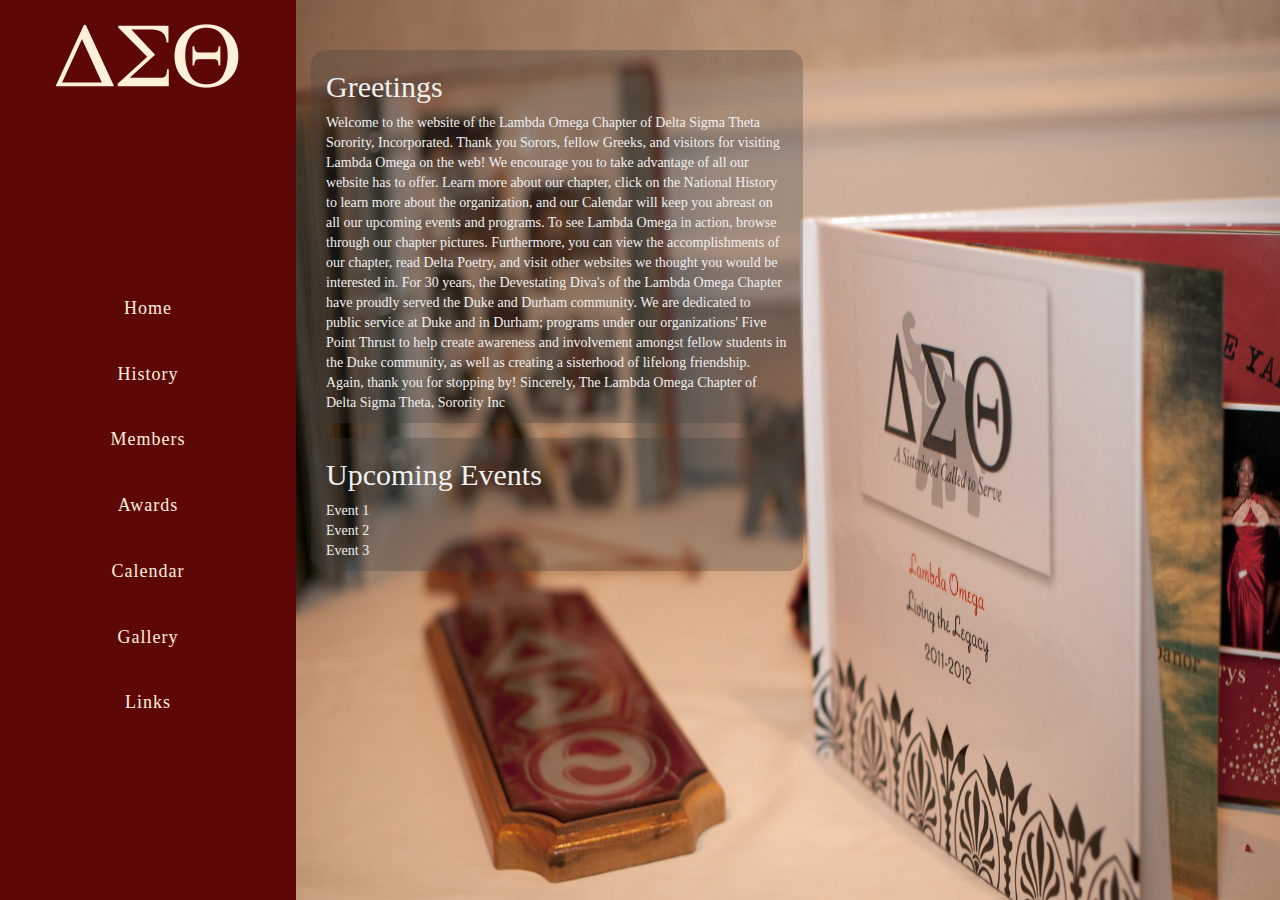
<file: index.html>
<!DOCTYPE html>
<html>
	<head>
		<title>Delta Sigma Theta</title>
		<link href = "css/reset.css" rel = "stylesheet" type = "text/css">
		<link href = "css/bootstrap.css" rel = "stylesheet" type = "text/css">
		<link href = "css/style.css" rel = "stylesheet" type = "text/css">
		<link href = "css/home.css" rel = "stylesheet" type = "text/css">
	</head>
	<body>
		<div class = "navigation">
			<div class = "nav-img-wrapper">
				<img src = "img/letters.png">
			</div>
			<div class = "nav-menu-wrapper">
			<nav><ul>
				<li><a href = "/index.html">Home</a></li>
				<li><a href = "#">History</a></li>
				<li><a href = "/members.html">Members</a></li>
				<li><a href = "/awards.html">Awards</a></li>
				<li><a href = "#">Calendar</a></li>
				<li><a href = "#">Gallery</a></li>
				<li><a href = "#">Links</a></li>
			</ul></nav>
			</div>
		</div>

		<div class = "main">
			<div class = "container" id = "info1">
				<h2>Greetings</h2>
				<p>Welcome to the website of the Lambda Omega Chapter of Delta Sigma Theta Sorority, Incorporated. Thank you Sorors, fellow Greeks, and visitors for visiting Lambda Omega on the web! We encourage you to take advantage of all our website has to offer. Learn more about our chapter, click on the National History to learn more about the organization, and our Calendar will keep you abreast on all our upcoming events and programs. To see Lambda Omega in action, browse through our chapter pictures. Furthermore, you can view the accomplishments of our chapter, read Delta Poetry, and visit other websites we thought you would be interested in. 

				For 30 years, the Devestating Diva's of the Lambda Omega Chapter have proudly served the Duke and Durham community. We are dedicated to public service at Duke and in Durham; programs under our organizations' Five Point Thrust to help create awareness and involvement amongst fellow students in the Duke community, as well as creating a sisterhood of lifelong friendship. Again, thank you for stopping by! 

				Sincerely, 

				The Lambda Omega Chapter of Delta Sigma Theta, Sorority Inc</p>
			</div>
			<div class = "container" id = "info2">
				<h2>Upcoming Events</h2>
				<ul>
					<li>Event 1</li>
					<li>Event 2</li>
					<li>Event 3</li>
				</ul>
			</div>
		</div>
	</body>

</html>
</file>
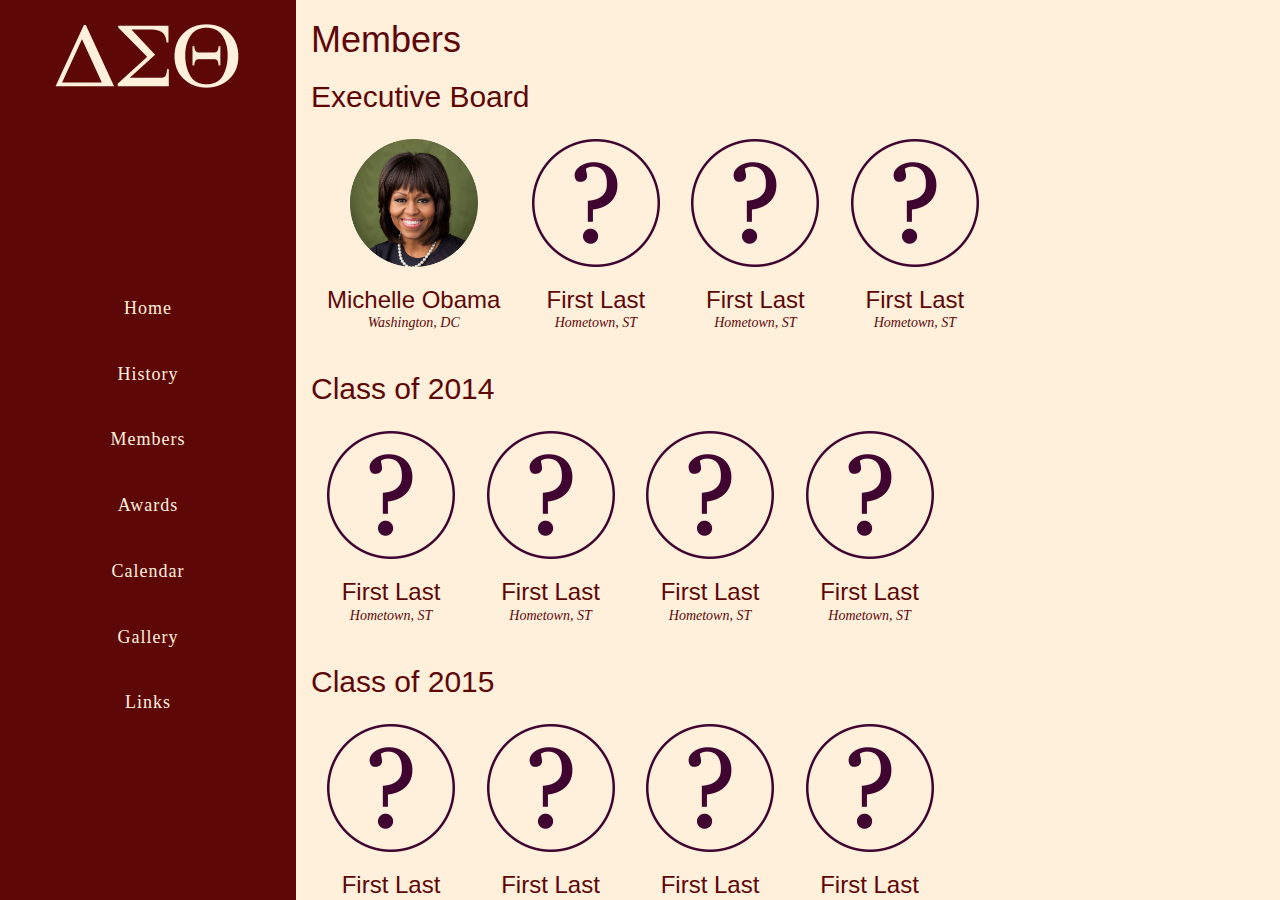
<file: members.html>
<!DOCTYPE html>
<html>

<head>
	<title>Delta Sigma Theta | Members</title>
	
	<!-- Stylesheets -->
	<link href = "css/reset.css" rel = "stylesheet" type = "text/css">
	<link href = "css/bootstrap.css" rel = "stylesheet" type = "text/css">
	<link href = "css/style.css" rel = "stylesheet" type = "text/css">
	<link href = "css/members.css" rel = "stylesheet" type = "text/css">
	
</head>

<body>
	
	<!-- Navigation Sidebar -->
	<div class = "navigation">
		<div class = "nav-img-wrapper">
			<img src = "img/letters.png"/>
		</div>
		
		<div class = "nav-menu-wrapper">
			<nav><ul>
				<li><a href = "#">Home</a></li>
				<li><a href = "#">History</a></li>
				<li><a href = "#">Members</a></li>
				<li><a href = "#">Awards</a></li>
				<li><a href = "#">Calendar</a></li>
				<li><a href = "#">Gallery</a></li>
				<li><a href = "#">Links</a></li>
			</ul></nav>
		</div>
	</div>
	
	<!-- Main Content Area -->
	<div class = "main">
		<div class = "container">
			<h1>Members</h1>
			<h2>Executive Board</h2>
				<ul>
					<li>
						<a href = "profile.html">
							<img src = "img/members/obama-prof.png" class = "ph-img"/>
							<br>
							<h3>Michelle Obama</h3>
							<h4>Washington, DC</h4>
						</a>
					</li>
					<li>
						<a href = "#">
							<img src = "img/ph.png" class = "ph-img"/>
							<br>
							<h3>First Last</h3>
							<h4>Hometown, ST</h4>
						</a>
					</li>
					<li>
						<a href = "#">
							<img src = "img/ph.png" class = "ph-img"/>
							<br>
							<h3>First Last</h3>
							<h4>Hometown, ST</h4>
						</a>
					</li>
					<li>
						<a href = "#">
							<img src = "img/ph.png" class = "ph-img"/>
							<br>
							<h3>First Last</h3>
							<h4>Hometown, ST</h4>
						</a>
					</li>
				</ul>
			<h2>Class of 2014</h2>
				<ul>
					<li>
						<a href = "#">
							<img src = "img/ph.png" class = "ph-img"/>
							<br>
							<h3>First Last</h3>
							<h4>Hometown, ST</h4>
						</a>
					</li>
					<li>
						<a href = "#">
							<img src = "img/ph.png" class = "ph-img"/>
							<br>
							<h3>First Last</h3>
							<h4>Hometown, ST</h4>
						</a>
					</li>
					<li>
						<a href = "#">
							<img src = "img/ph.png" class = "ph-img"/>
							<br>
							<h3>First Last</h3>
							<h4>Hometown, ST</h4>
						</a>
					</li>
					<li>
						<a href = "#">
							<img src = "img/ph.png" class = "ph-img"/>
							<br>
							<h3>First Last</h3>
							<h4>Hometown, ST</h4>
						</a>
					</li>
				</ul>
			<h2>Class of 2015</h2>
				<ul>
					<li>
						<a href = "#">
							<img src = "img/ph.png" class = "ph-img"/>
							<br>
							<h3>First Last</h3>
							<h4>Hometown, ST</h4>
						</a>
					</li>
					<li>
						<a href = "#">
							<img src = "img/ph.png" class = "ph-img"/>
							<br>
							<h3>First Last</h3>
							<h4>Hometown, ST</h4>
						</a>
					</li>
					<li>
						<a href = "#">
							<img src = "img/ph.png" class = "ph-img"/>
							<br>
							<h3>First Last</h3>
							<h4>Hometown, ST</h4>
						</a>
					</li>
					<li>
						<a href = "#">
							<img src = "img/ph.png" class = "ph-img"/>
							<br>
							<h3>First Last</h3>
							<h4>Hometown, ST</h4>
						</a>
					</li>
				</ul>
			<h2>Class of 2016</h2>
				<ul>
					<li>
						<a href = "#">
							<img src = "img/ph.png" class = "ph-img"/>
							<br>
							<h3>First Last</h3>
							<h4>Hometown, ST</h4>
						</a>
					</li>
					<li>
						<a href = "#">
							<img src = "img/ph.png" class = "ph-img"/>
							<br>
							<h3>First Last</h3>
							<h4>Hometown, ST</h4>
						</a>
					</li>
					<li>
						<a href = "#">
							<img src = "img/ph.png" class = "ph-img"/>
							<br>
							<h3>First Last</h3>
							<h4>Hometown, ST</h4>
						</a>
					</li>
					<li>
						<a href = "#">
							<img src = "img/ph.png" class = "ph-img"/>
							<br>
							<h3>First Last</h3>
							<h4>Hometown, ST</h4>
						</a>
					</li>
				</ul>
			<h2>Class of 2017</h2>
				<ul>
					<li>
						<a href = "#">
							<img src = "img/ph.png" class = "ph-img"/>
							<br>
							<h3>First Last</h3>
							<h4>Hometown, ST</h4>
						</a>
					</li>
					<li>
						<a href = "#">
							<img src = "img/ph.png" class = "ph-img"/>
							<br>
							<h3>First Last</h3>
							<h4>Hometown, ST</h4>
						</a>
					</li>
					<li>
						<a href = "#">
							<img src = "img/ph.png" class = "ph-img"/>
							<br>
							<h3>First Last</h3>
							<h4>Hometown, ST</h4>
						</a>
					</li>
					<li>
						<a href = "#">
							<img src = "img/ph.png" class = "ph-img"/>
							<br>
							<h3>First Last</h3>
							<h4>Hometown, ST</h4>
						</a>
					</li>
				</ul>
		</div>
	</div>

</body>

</html>
</file>
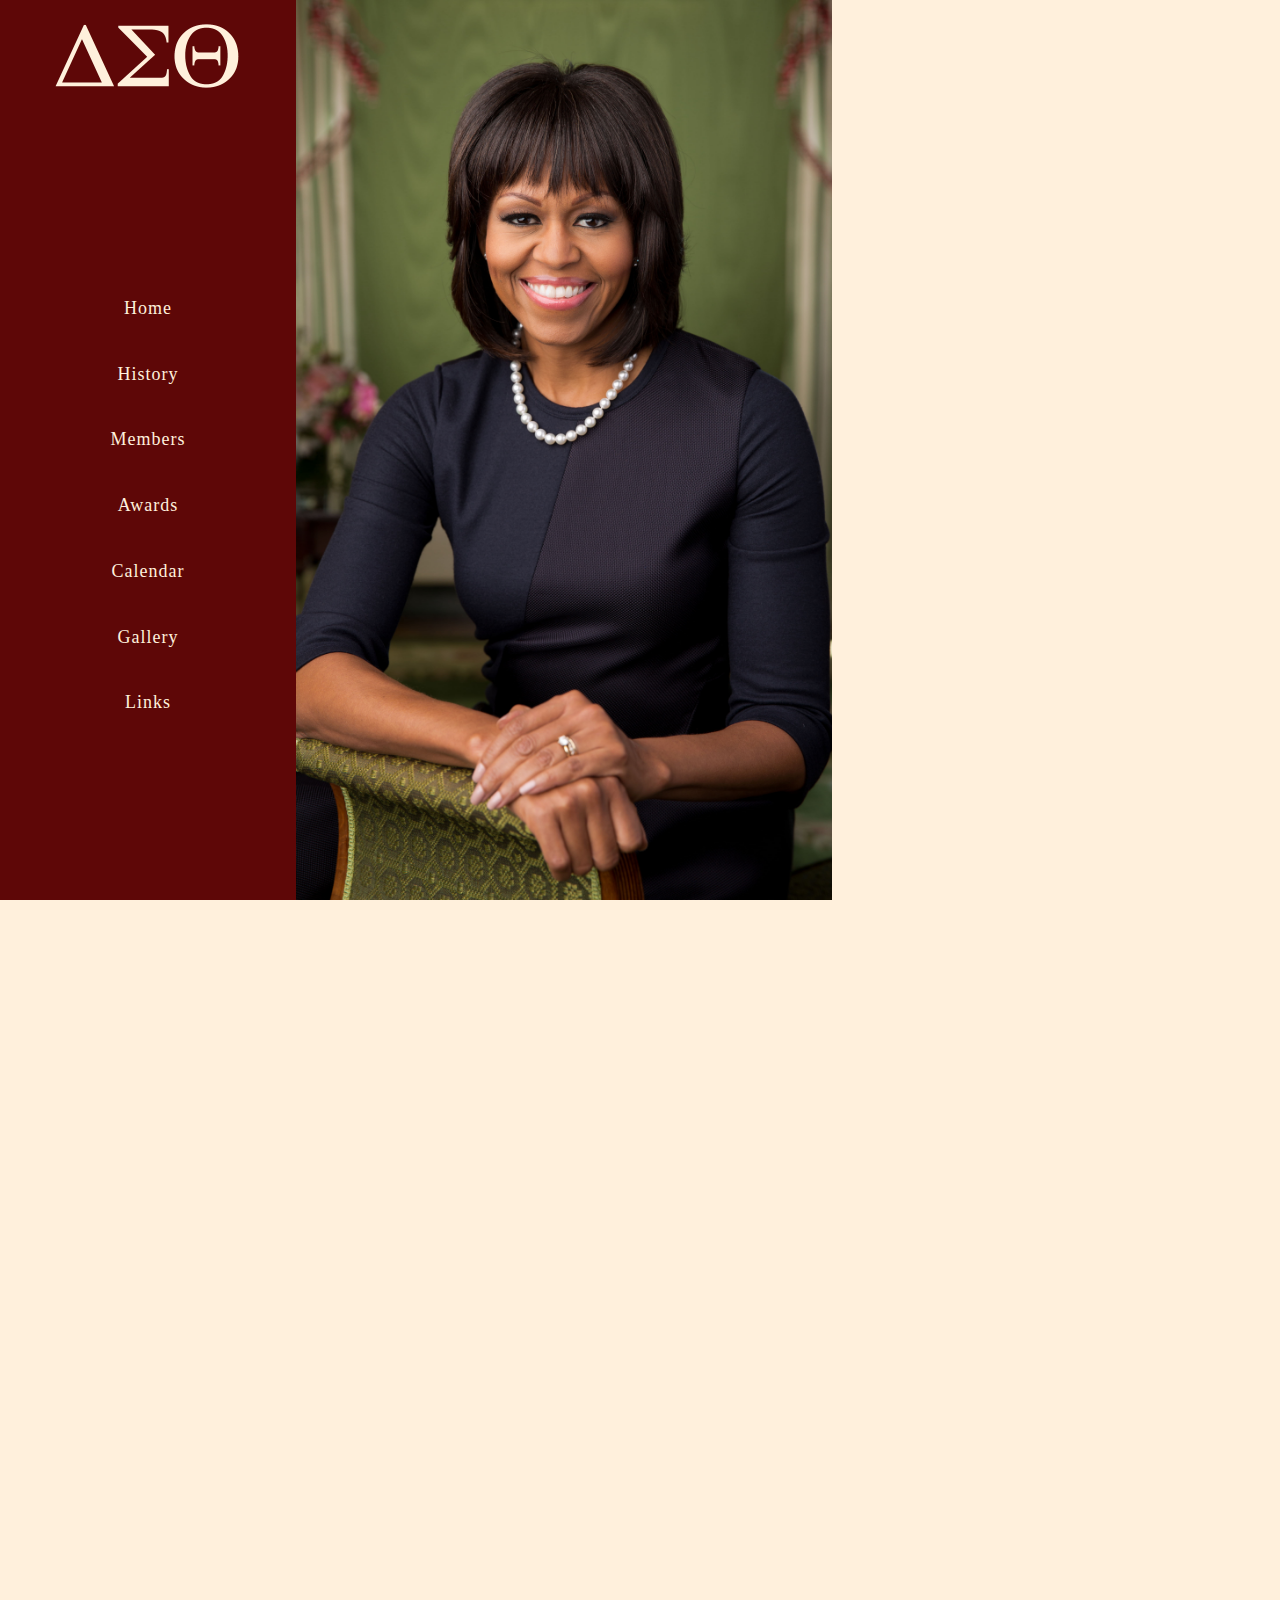
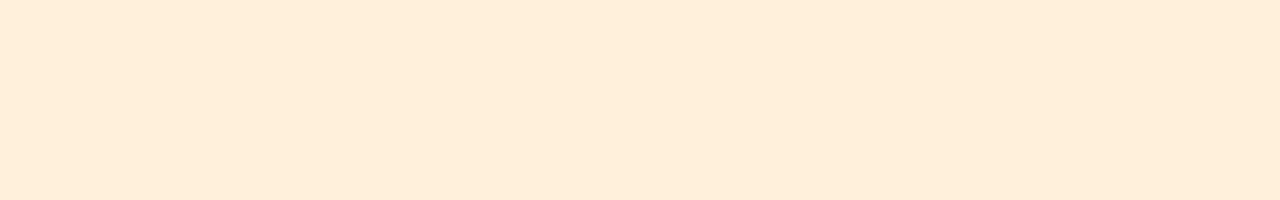
<file: profile.html>
<!DOCTYPE html>
<html>

<head>
	<title>Delta Sigma Theta | [Name]</title>
	
	<!-- Meta -->
	<meta charset = "utf-8">
	
	<!-- Stylesheets -->
	<link href = "css/reset.css" rel = "stylesheet" type = "text/css">
	<link href = "css/bootstrap.css" rel = "stylesheet" type = "text/css">
	<link href = "css/style.css" rel = "stylesheet" type = "text/css">
	<link href = "css/profile.css" rel = "stylesheet" type = "text/css">
	
</head>

<body>
	
	<!-- Navigation Sidebar -->
	<div class = "navigation">
		<div class = "nav-img-wrapper">
			<img src = "img/letters.png"/>
		</div>
		
		<div class = "nav-menu-wrapper">
			<nav><ul>
				<li><a href = "#">Home</a></li>
				<li><a href = "#">History</a></li>
				<li><a href = "members.html">Members</a></li>
				<li><a href = "awards.html">Awards</a></li>
				<li><a href = "#">Calendar</a></li>
				<li><a href = "#">Gallery</a></li>
				<li><a href = "#">Links</a></li>
			</ul></nav>
		</div>
	</div>
	
	<div class = "profile-img obama"></div>
	
	<!-- Main Content Area -->
	<div class = "main">
		<div class = "container">
			<h1>Michelle Obama</h1>
			<h2>Washington, DC | Public Policy Studies | President</h2>
			<p class = "bio">Lorem ipsum dolor sit amet, consectetur adipiscing elit. Curabitur nulla nibh, laoreet a dignissim eget, malesuada vitae ipsum. Aenean sem metus, convallis ac lobortis eget, eleifend non enim. Aenean rutrum arcu tempus nunc hendrerit, eu hendrerit purus adipiscing. Maecenas a egestas tortor, id laoreet metus. Duis mi turpis, facilisis vel diam ut, lobortis mattis urna. Aliquam erat volutpat. Nullam dictum quis ligula eu molestie. Aliquam in magna euismod, pharetra eros at, suscipit eros. Integer quis tempus urna, eu tempor sem. Suspendisse facilisis neque mauris, eget viverra nulla accumsan vel. Vivamus pretium enim vitae placerat auctor. Vestibulum ullamcorper lacinia risus, et dapibus augue cursus vestibulum. Nunc et arcu mauris. Vestibulum mollis neque a purus consequat, fringilla consequat sapien fringilla.</p>
			
			<p class = "bio">Pellentesque tincidunt eget mauris ut tempus. In et est dui. Nulla eu orci pretium, sodales urna id, auctor nisl. Phasellus dolor risus, pellentesque et fermentum vitae, tempus in libero. Morbi non viverra elit. Donec elementum sapien eu pellentesque tristique. Cum sociis natoque penatibus et magnis dis parturient montes, nascetur ridiculus mus. Proin imperdiet vel urna ut iaculis. Praesent in adipiscing augue. In vitae euismod nibh. Nunc interdum, erat et cursus pharetra, eros lacus fermentum urna, vel pharetra magna eros ac urna. Etiam vitae neque turpis.</p>
			
			<p class = "bio">Aenean pharetra lorem quis mauris condimentum convallis. Donec a metus in leo facilisis gravida. Morbi vulputate faucibus ante, at ornare elit ultricies vel. Nam gravida tortor sed tellus porttitor, sed lacinia erat pellentesque. Vivamus nunc risus, rhoncus id ligula at, cursus aliquet orci. Sed sollicitudin lorem sollicitudin, fermentum tortor quis, ornare tellus. Vivamus elit dolor, accumsan fringilla faucibus ut, scelerisque in dui. Aliquam interdum imperdiet nulla in sagittis. Morbi mollis eu leo nec mattis. Aliquam massa nulla, placerat quis molestie vitae, semper vitae tellus. Aenean vitae semper turpis, eget egestas nunc. Phasellus quis diam in nisl dictum iaculis. Aenean sodales ipsum eu elit mollis faucibus. Aliquam vitae pretium arcu.</p>
		</div>
	</div>

</body>

</html>
</file>
<file: css/style.css>
html, body {
	height: 100%;
	font-family: 'Helvetica Neue';
	background-color: #fff0dc;
}

/* @group Navigation */

.navigation {
	height: 100%;
	width: 296px;
	background-color: #5e0707;
	display: block;
	float: left;
}

.nav-img-wrapper {
	position: relative;
	padding: 8px;
}

.nav-img-wrapper img {
	display: block;
	max-height: 64px;
	margin: 0 auto;
	margin-top: 16px;
}

.nav-menu-wrapper {
	height: 50%;
	position: relative;
	top: 20%;
	margin: 0 auto;
}

.nav-menu-wrapper ul li {
	padding: 20px 0px 20px 0px;
	text-align: center;
	transition: all .25s ease-in-out 0s;
	-webkit-transition: all .25s ease-in-out 0s;
	-moz-transition: all .25s ease-in-out 0s;
	-o-transition: all .25s ease-in-out 0s;
}

.nav-menu-wrapper ul li a {
	display: block;
	width: 100%;
	height: 100%;
	color: #fff0dc;
	font-size: 18px;
	font-weight: 100;
	letter-spacing: 1px;
	transition: all .25s ease-in-out 0s;
	-webkit-transition: all .25s ease-in-out 0s;
	-moz-transition: all .25s ease-in-out 0s;
	-o-transition: all .25s ease-in-out 0s;
}

.nav-menu-wrapper ul li a:hover {
	text-decoration: none;
}


.nav-menu-wrapper ul li:hover  {
	background-color: #fff0dc;
	transition: all .25s ease-in-out 0s;
	-webkit-transition: all .25s ease-in-out 0s;
	-moz-transition: all .25s ease-in-out 0s;
	-o-transition: all .25s ease-in-out 0s;
}

.nav-menu-wrapper ul li:hover a {
	color: #5e0707;
	transition: all .25s ease-in-out 0s;
	-webkit-transition: all .25s ease-in-out 0s;
	-moz-transition: all .25s ease-in-out 0s;
	-o-transition: all .25s ease-in-out 0s;
}

/* @end */

.main {	
	height: 100%;
	background-color: #fff0dc;
	color: #5e0707;
	overflow-y: scroll;
}
</file>
<file: css/home.css>
.main {
	background-image: url(../img/main.jpg);
	background-size: 100% 100%
}

.main div {
	background-color: rgba(64,64,64,0.3);
	margin: 15px;
	border-radius: 15px;
	margin-bottom: 0px;
	

}

.main p {
	color: #F0F0F0
}

.main h2 {
	font-family: Georgia;
	color: #F0F0F0;
}

#info1 {
	margin-top: 50px;
	width: 50%;
	float: left
}

#info2 {
	width: 50%;
	float: left
}

.main ul li {
	color: #f0f0f0;
}
</file>
<file: css/members.css>
.main h1 {
	font-weight: 300;
}

.main h2 {
	font-weight: 100;
}

.main h3, .main h4 {
	color: #5e0707;
	font-weight: 100;
}

.main h4 {
	font-family: 'Georgia';
	font-style: italic;
	font-size: 14px;
	margin-top: -8px;
}

.main ul li {
	display: inline-block;
	padding: 16px 12px 12px 16px;
	text-align: center;
}

.main ul li a:hover {
	text-decoration: none;
}

.ph-img {
	max-height: 128px;
}
</file>
<file: css/profile.css>
html, body {
	width: 1600;
	overflow-x: scroll;
	overflow-y: hidden;
}

.main {
	display: block;
	float: left;
	width: 768px;
	padding: 16px;
}

.main h1 {
	font-size: 2.5em;
	font-weight: 900;
	text-transform: uppercase;
}

.main h2 {
	font-size: 1.75em;
	font-weight: 100;
	margin-top: -8px;
	margin-bottom: 16px;
	font-size: 18px;
}

p.bio {
	font-family: 'Georgia';
	font-size: 1.25em;
	font-style: italic;
	line-height: 1.45;
}

.profile-img {
	display: block;
	float: left;
	height: 100%;
	min-width: 536px;
	max-width: 536px;
	content: " ";
}

.obama {
	background: url(../img/members/obama.jpg) no-repeat top center; 
	  -webkit-background-size: cover;
	  -moz-background-size: cover;
	  -o-background-size: cover;
	  background-size: cover;
}
</file>
